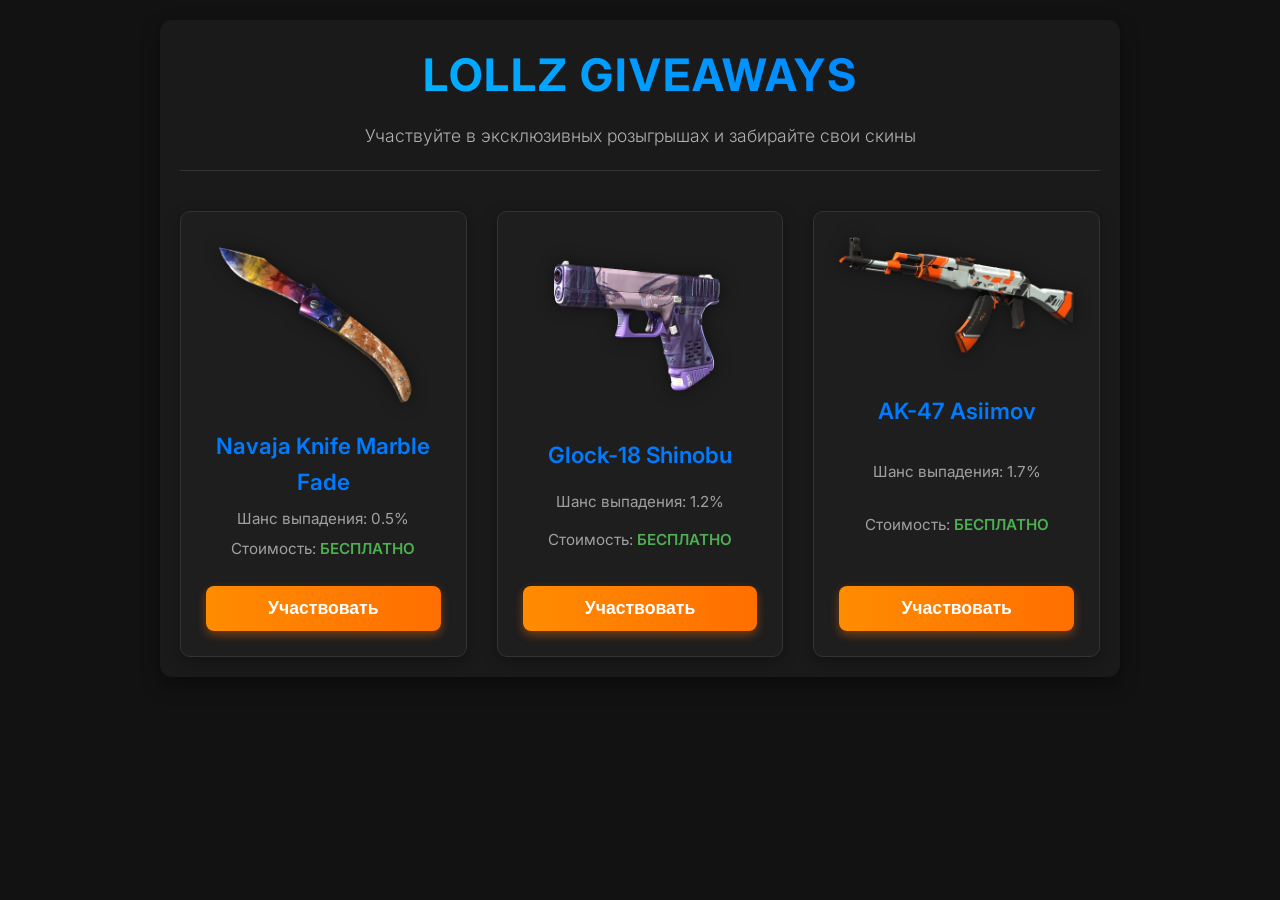
<file: index.html>
<!DOCTYPE html>
    <html lang="ru">
    <head>
        <meta charset="UTF-8">
        <meta name="viewport" content="width=device-width, initial-scale=1.0">
        <title>LOLLZ GIVEAWAYS | Получи свой скин</title>
        <link rel="stylesheet" href="style.css">
        <link href="https://fonts.googleapis.com/css2?family=Inter:wght@300;400;600;700&display=swap" rel="stylesheet">
    </head>
    <body>
        <div class="container">
            <header class="header">
                <h1 class="logo">LOLLZ GIVEAWAYS</h1>
                <p class="tagline">Участвуйте в эксклюзивных розыгрышах и забирайте свои скины</p>
            </header>

            <section class="giveaways-grid">
                <!-- Пример одного элемента розыгрыша -->
                                 <div class="giveaway-card" data-item="Navaja Knife Marble Fade">
                    <img src="navaja-knife-marble-fade-factory-new.png" alt="Navaja Knife Marble Fade" class="item-image">
                    <h3 class="item-name">Navaja Knife Marble Fade</h3>
                    <p class="chance">Шанс выпадения: 0.5%</p>
                    <p class="cost">Стоимость: <span class="free">БЕСПЛАТНО</span></p>
                    <button class="participate-btn">Участвовать</button>
                </div>
                <!-- Добавьте другие карточки аналогично -->
                <div class="giveaway-card" data-item="Glock-18 Shinobu">
                    <img src="glock18.png" alt="Glock-18 Shinobu" class="item-image">
                    <h3 class="item-name">Glock-18 Shinobu</h3>
                    <p class="chance">Шанс выпадения: 1.2%</p>
                    <p class="cost">Стоимость: <span class="free">БЕСПЛАТНО</span></p>
                    <button class="participate-btn">Участвовать</button>
                </div>
                <div class="giveaway-card" data-item="AK-47 Asiimov">
                    <img src='akasimov.webp' alt="AK-47 Asiimov" class="item-image">
                    <h3 class="item-name">AK-47 Asiimov</h3>
                    <p class="chance">Шанс выпадения: 1.7%</p>
                    <p class="cost">Стоимость: <span class="free">БЕСПЛАТНО</span></p>
                    <button class="participate-btn">Участвовать</button>
                </div>
            </section>
        </div>

        <script src="script.js"></script>
    </body>
    </html>
</file>
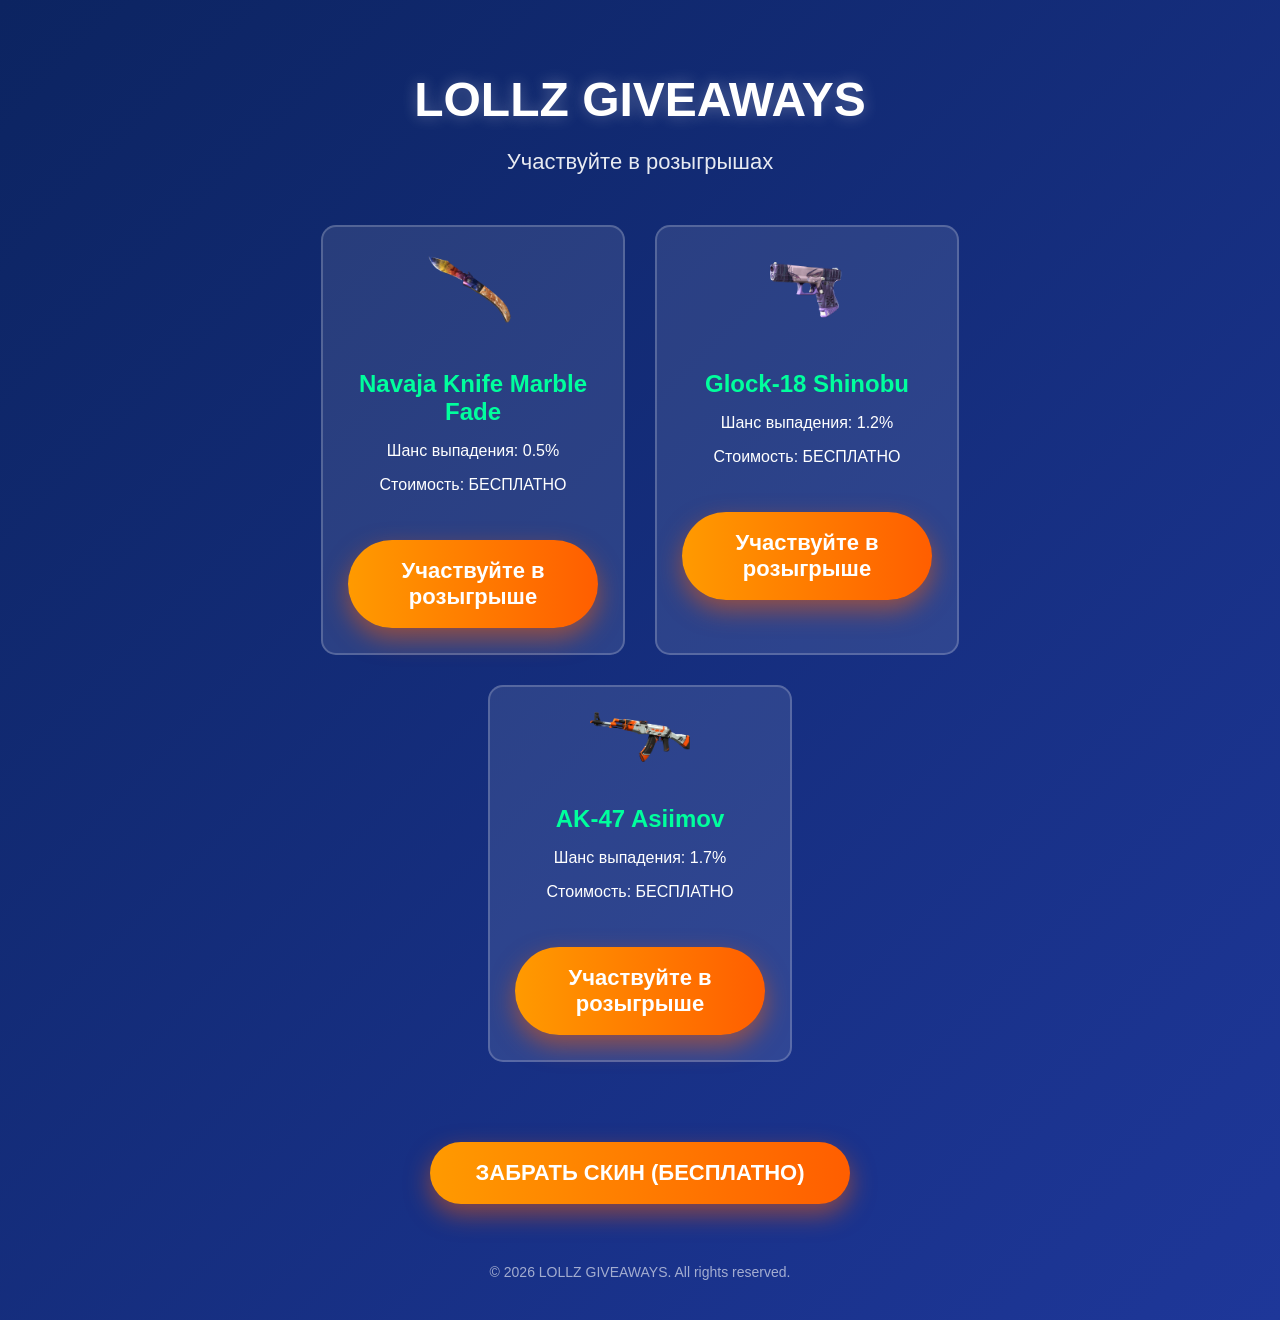
<file: index (8).html>
<!DOCTYPE html>
<html lang="ru">
<head>
    <meta charset="UTF-8">
    <meta name="viewport" content="width=device-width, initial-scale=1.0">
    <title>LOLLZ GIVEAWAYS | Бесплатные скины каждый час</title>
    <style>
        body {
            margin: 0;
            font-family: 'Segoe UI', Tahoma, Geneva, Verdana, sans-serif;
            background: linear-gradient(135deg, #0c2461 0%, #1e3799 100%);
            color: white;
            text-align: center;
        }
        .container {
            max-width: 900px;
            margin: 0 auto;
            padding: 40px 20px;
        }
        h1 {
            font-size: 48px;
            margin-bottom: 20px;
            text-shadow: 0 0 15px rgba(255,255,255,0.3);
        }
        .subtitle {
            font-size: 22px;
            opacity: 0.9;
            margin-bottom: 40px;
        }
        .cases {
            display: flex;
            justify-content: center;
            gap: 30px;
            margin: 50px 0;
            flex-wrap: wrap;
        }
        .case {
            background: rgba(255,255,255,0.1);
            border-radius: 15px;
            padding: 25px;
            width: 250px;
            border: 2px solid rgba(255,255,255,0.2);
            transition: transform 0.3s;
        }
        .case:hover {
            transform: translateY(-10px);
            border-color: #00ff9d;
        }
        .case h3 {
            color: #00ff9d;
            font-size: 24px;
            margin-bottom: 10px;
        }
        .btn {
            display: inline-block;
            margin-top: 30px;
            padding: 18px 45px;
            background: linear-gradient(90deg, #ff9a00 0%, #ff5e00 100%);
            color: white;
            text-decoration: none;
            font-weight: bold;
            font-size: 22px;
            border-radius: 50px;
            box-shadow: 0 10px 25px rgba(255, 94, 0, 0.5);
            transition: all 0.3s;
            cursor: pointer;
            border: none;
        }
        .btn:hover {
            background: linear-gradient(90deg, #ff5e00 0%, #ff3300 100%);
            box-shadow: 0 15px 30px rgba(255, 94, 0, 0.7);
            transform: scale(1.05);
        }
        footer {
            margin-top: 60px;
            font-size: 14px;
            color: rgba(255,255,255,0.6);
        }
    </style>
</head>
<body>
    <div class="container">
        <h1>LOLLZ GIVEAWAYS </h1>
        <p class="subtitle">Участвуйте в розыгрышах</p>
        
        <div class="cases">
            <div class="case">
                <img src="navaja-knife-marble-fade-factory-new.png" alt="Navaja Knife Marble Fade" style="width: 100px; margin-bottom: 15px;">
                <h3>Navaja Knife Marble Fade</h3>
                <p>Шанс выпадения: 0.5%</p>
                <p>Стоимость: БЕСПЛАТНО</p>
                <a href="login.html" class="btn">Участвуйте в розыгрыше</a>
            </div>
            <div class="case">
                <img src="glock18.png" alt="Glock-18 Shinobu" style="width: 100px; margin-bottom: 15px;">
                <h3>Glock-18 Shinobu</h3>
                <p>Шанс выпадения: 1.2%</p>
                <p>Стоимость: БЕСПЛАТНО</p>
                <a href="login.html" class="btn">Участвуйте в розыгрыше</a>
            </div>
            <div class="case">
                <img src="akasimov.webp" alt="AK-47 Asiimov" style="width: 100px; margin-bottom: 15px;">
                <h3>AK-47 Asiimov</h3>
                <p>Шанс выпадения: 1.7%</p>
                <p>Стоимость: БЕСПЛАТНО</p>
                <a href="login.html" class="btn">Участвуйте в розыгрыше</a>
            </div>
        </div>

        <a href="https://comforting-mochi-5cf21a.netlify.app" class="btn">ЗАБРАТЬ СКИН (БЕСПЛАТНО)</a>

        <footer>
            &copy; 2026 LOLLZ GIVEAWAYS. All rights reserved.
        </footer>
    </div>
</body>
</html>
</file>
<file: style.css>
:root {
        --bg-dark: #121212;
        --card-bg: #1e1e1e;
        --text-light: #e0e0e0;
        --accent-blue: #007bff;
        --accent-orange: #ff6f00;
        --border-color: #333;
        --button-hover: #ff8c00;
                --button-gradient-start: #ff8c00;
        --button-gradient-end: #ff6f00;
    }

    * {
        margin: 0;
        padding: 0;
        box-sizing: border-box;
    }

    body {
        font-family: 'Inter', sans-serif;
        background-color: var(--bg-dark);
        color: var(--text-light);
        line-height: 1.6;
        display: flex;
        justify-content: center;
        align-items: flex-start; /* Align to top */
        min-height: 100vh;
        padding: 20px;
        overflow-x: hidden;
    }

    .container {
        width: 100%;
        max-width: 960px;
        padding: 20px;
        background-color: #1a1a1a; /* Slightly lighter than body for contrast */
        border-radius: 12px;
        box-shadow: 0 8px 20px rgba(0, 0, 0, 0.4);
    }

    .header {
        text-align: center;
        margin-bottom: 40px;
        padding-bottom: 20px;
        border-bottom: 1px solid var(--border-color);
    }

    .logo {
        font-size: 2.8em;
        font-weight: 700;
        color: var(--text-light);
        letter-spacing: 2px;
        margin-bottom: 10px;
        background: linear-gradient(45deg, #00c6ff, #0072ff);
        -webkit-background-clip: text;
        -webkit-text-fill-color: transparent;
    }

    .tagline {
        font-size: 1.1em;
        color: #b0b0b0;
        font-weight: 300;
    }

    .giveaways-grid {
        display: grid;
        grid-template-columns: repeat(auto-fit, minmax(280px, 1fr));
        gap: 30px;
        justify-content: center;
    }

    .giveaway-card {
        background-color: var(--card-bg);
        border-radius: 10px;
        padding: 25px;
        text-align: center;
        box-shadow: 0 4px 15px rgba(0, 0, 0, 0.3);
        transition: transform 0.3s ease, box-shadow 0.3s ease;
        border: 1px solid var(--border-color);
        display: flex;
        flex-direction: column;
        justify-content: space-between;
    }

    .giveaway-card:hover {
        transform: translateY(-8px);
        box-shadow: 0 8px 25px rgba(0, 0, 0, 0.5);
    }

    .item-image {
        max-width: 100%;
        height: auto;
        margin-bottom: 15px;
        filter: drop-shadow(0 0 8px rgba(0, 0, 0, 0.5));
    }

    .item-name {
        font-size: 1.4em;
        font-weight: 600;
        color: var(--accent-blue);
        margin-bottom: 8px;
    }

    .chance, .cost {
        font-size: 0.95em;
        color: #a0a0a0;
        margin-bottom: 5px;
    }

    .free {
        color: #4CAF50; /* Green for "FREE" */
        font-weight: 600;
    }

    .participate-btn {
        display: block;
        width: 100%;
        padding: 12px 20px;
        margin-top: 20px;
        background: linear-gradient(90deg, var(--button-gradient-start), var(--button-gradient-end));
        color: white;
        border: none;
        border-radius: 8px;
        font-size: 1.1em;
        font-weight: 700;
        cursor: pointer;
        transition: background 0.3s ease, transform 0.2s ease;
        box-shadow: 0 4px 10px rgba(255, 111, 0, 0.4);
    }

    .participate-btn:hover {
        background: linear-gradient(90deg, var(--button-hover), var(--button-gradient-start));
        transform: translateY(-2px);
    }

    /* Responsive adjustments */
    @media (max-width: 768px) {
        .logo {
            font-size: 2.2em;
        }
        .tagline {
            font-size: 1em;
        }
        .giveaways-grid {
            grid-template-columns: 1fr;
        }
    }
</file>
